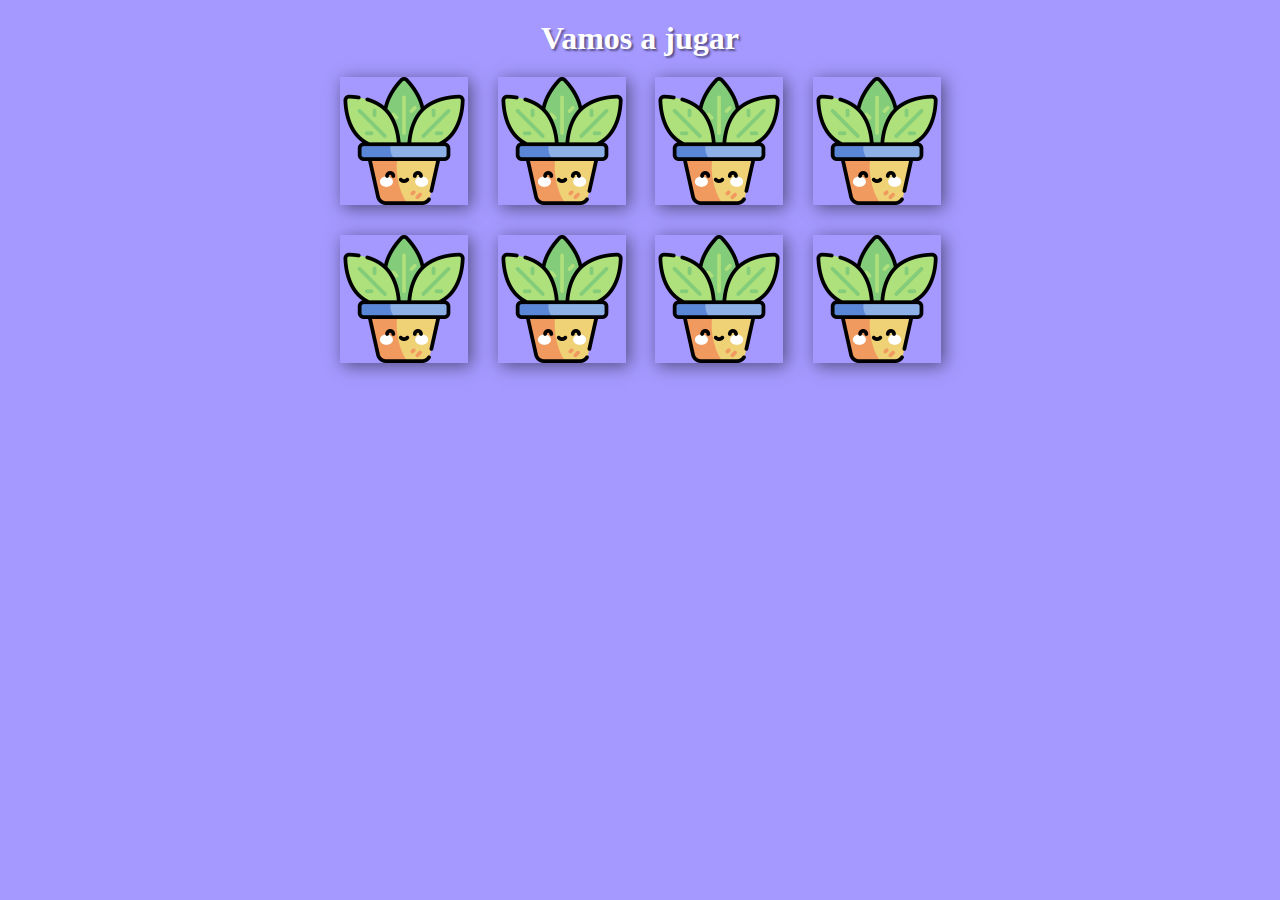
<file: juego.html>
<!DOCTYPE html>
<html lang="es">

<head>
  <meta charset="UTF-8">
  <meta http-equiv="X-UA-Compatible" content="IE=edge">
  <meta name="viewport" content="width=device-width, initial-scale=1.0">
  <title>Juego</title>

  <link rel="stylesheet" href="../css/juego.css">
</head>

<body>

    <h1> Vamos a jugar </h1>

    <main class="tablero">
        <figure>    <!-- class="mediaVuelta" -->
            <img class="reverso" src="img/icono_planta_feliz.png" alt="Reverso de carta">

            <div class="anverso"> <!-- searched-image -->
                <img src="img/HojaVerde1.png" alt="Anverso de carta">
            </div>
        </figure>

        <figure>
            <img class="reverso" src="img/icono_planta_feliz.png" alt="Reverso de carta">

            <div class="anverso">
                <img src="img/HojaVerde4.png" alt="Anverso de carta">
            </div>
        </figure>

        <figure>
            <img class="reverso" src="img/icono_planta_feliz.png" alt="Reverso de carta">

            <div class="anverso">
                <img src="img/HojaVerde1.png" alt="Anverso de carta">
            </div>
        </figure>

        <figure>
            <img class="reverso" src="img/icono_planta_feliz.png" alt="Reverso de carta">

            <div class="anverso">
                <img src="img/HojaVerde2.png" alt="Anverso de carta">
            </div>
        </figure>

        <figure>
            <img class="reverso" src="img/icono_planta_feliz.png" alt="Reverso de carta">

            <div class="anverso">
                <img src="img/HojaVerde2.png" alt="Anverso de carta">
            </div>
        </figure>

        <figure> 
            <img class="reverso" src="img/icono_planta_feliz.png" alt="Reverso de carta">

            <div class="anverso">
                <img src="img/HojaVerde3.png" alt="Anverso de carta">
            </div>
        </figure>

        <figure>
            <img class="reverso" src="img/icono_planta_feliz.png" alt="Reverso de carta">

            <div class="anverso">
                <img src="img/HojaVerde3.png" alt="Anverso de carta">
            </div>
        </figure>

        <figure>
            <img class="reverso" src="img/icono_planta_feliz.png" alt="Reverso de carta">

            <div class="anverso">
                <img src="img/HojaVerde4.png" alt="Anverso de carta">
            </div>
        </figure>
    </main>





<script src="../js/script.js"></script>

</body>
</html>
</file>
<file: css/juego.css>
html {
  font-size: 62.5%;
}

body {
  font-size: 16px;
  margin: 0px;
  background-color: #a599ff;
}

h1 {
  text-align: center;
  margin: 2rem;
  color: white;
  text-shadow: 2px 2px 2px rgba(0, 0, 0, 0.46);
}

* {
  margin: 0 auto;
  padding: 0;
  box-sizing: border-box;
}

.tablero {
  display: grid;
  grid-template-columns: repeat(4, 1fr);
  max-width: 600px;
  gap: 30px;
}

figure,
figure img {
  display: inline-block;
  width: 100%;
}

figure {
  position: relative;
  transform-style: preserve-3d;
  /* Hace que todos los elementos hijos y él preserven el 3D */
  transform: perspective(600px) rotateY(0deg);
  /* Hace que roten las figuras pero se sigue viendo la imagen por encima */
  transition: all ease .5s;
  cursor: pointer;
  box-shadow: 3px 3px 16px rgba(0, 0, 0, 0.5);
}

figure::after {
  content: "";
  position: absolute;
  top: 0;
  left: 0;
  display: inline-block;
  width: 100%;
  height: 100%;
  background-color: rgba(255, 255, 255, 0);
  transition: all ease 0.3s;
}

figure:hover::after {
  background-color: rgba(255, 255, 255, 0.2);

}

/* Clase que me dice qué ocurre al dar la vuelta a la carta */
figure:hover {
  /* Añadir esta clase después */
  transform: perspective(600px) rotateY(180deg);
}

figure .anverso {
  /* searched-image */
  position: absolute;
  top: 0;
  transform: perspective(600px) rotateY(180deg);
  backface-visibility: hidden;
}

figure .reverso {
  display: block;
  /* Hace que al darse la vuelta, esta tarjeta no se vea */
  backface-visibility: hidden;
}
</file>
